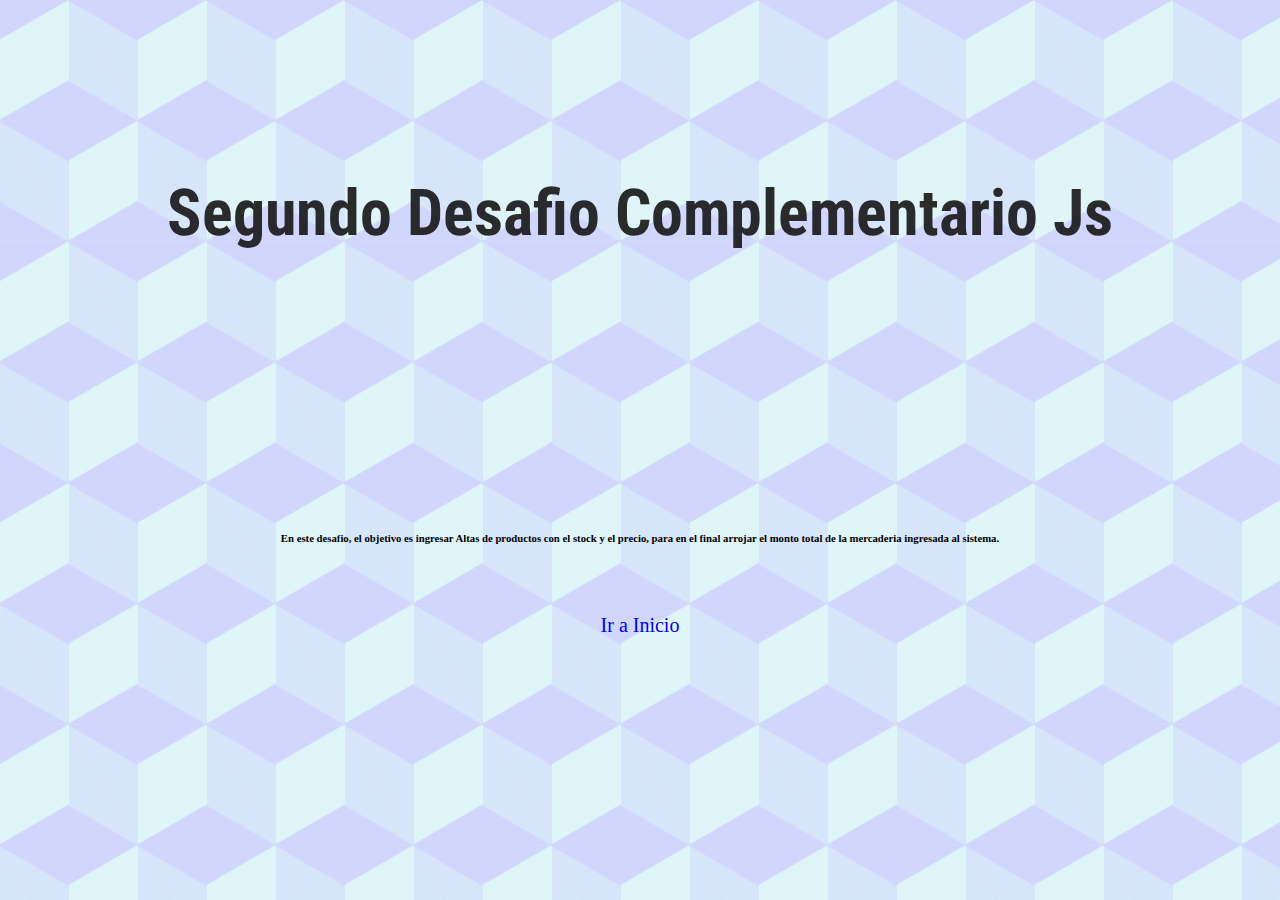
<file: pages/complementario-2.html>
<!DOCTYPE html>
<html lang="en">
<head>
    <meta charset="UTF-8">
    <meta http-equiv="X-UA-Compatible" content="IE=edge">
    <meta name="viewport" content="width=, initial-scale=1.0">
    <link rel="stylesheet" href="../css/stylesheet.css">
    <title>2do Desafio Complementario - CoderHouse</title>
</head>
<body class="bodyProyectos">
    <div class="titulos">
        <h1 class="titulo-desafio">Segundo Desafio Complementario Js</h1>
    </div>
    <div class="descripcion">
        <h6 class="titulo-desafio">En este desafio, el objetivo es ingresar Altas de productos con el stock y el precio, para en el final arrojar el monto total de la mercaderia ingresada al sistema.</h6>
    </div>
    <div class="home">
        <a href="/index.html"><p>Ir a Inicio</p></a>
    </div>
    <script src="../js/doc-4.js"></script>
</body>
</html>
</file>
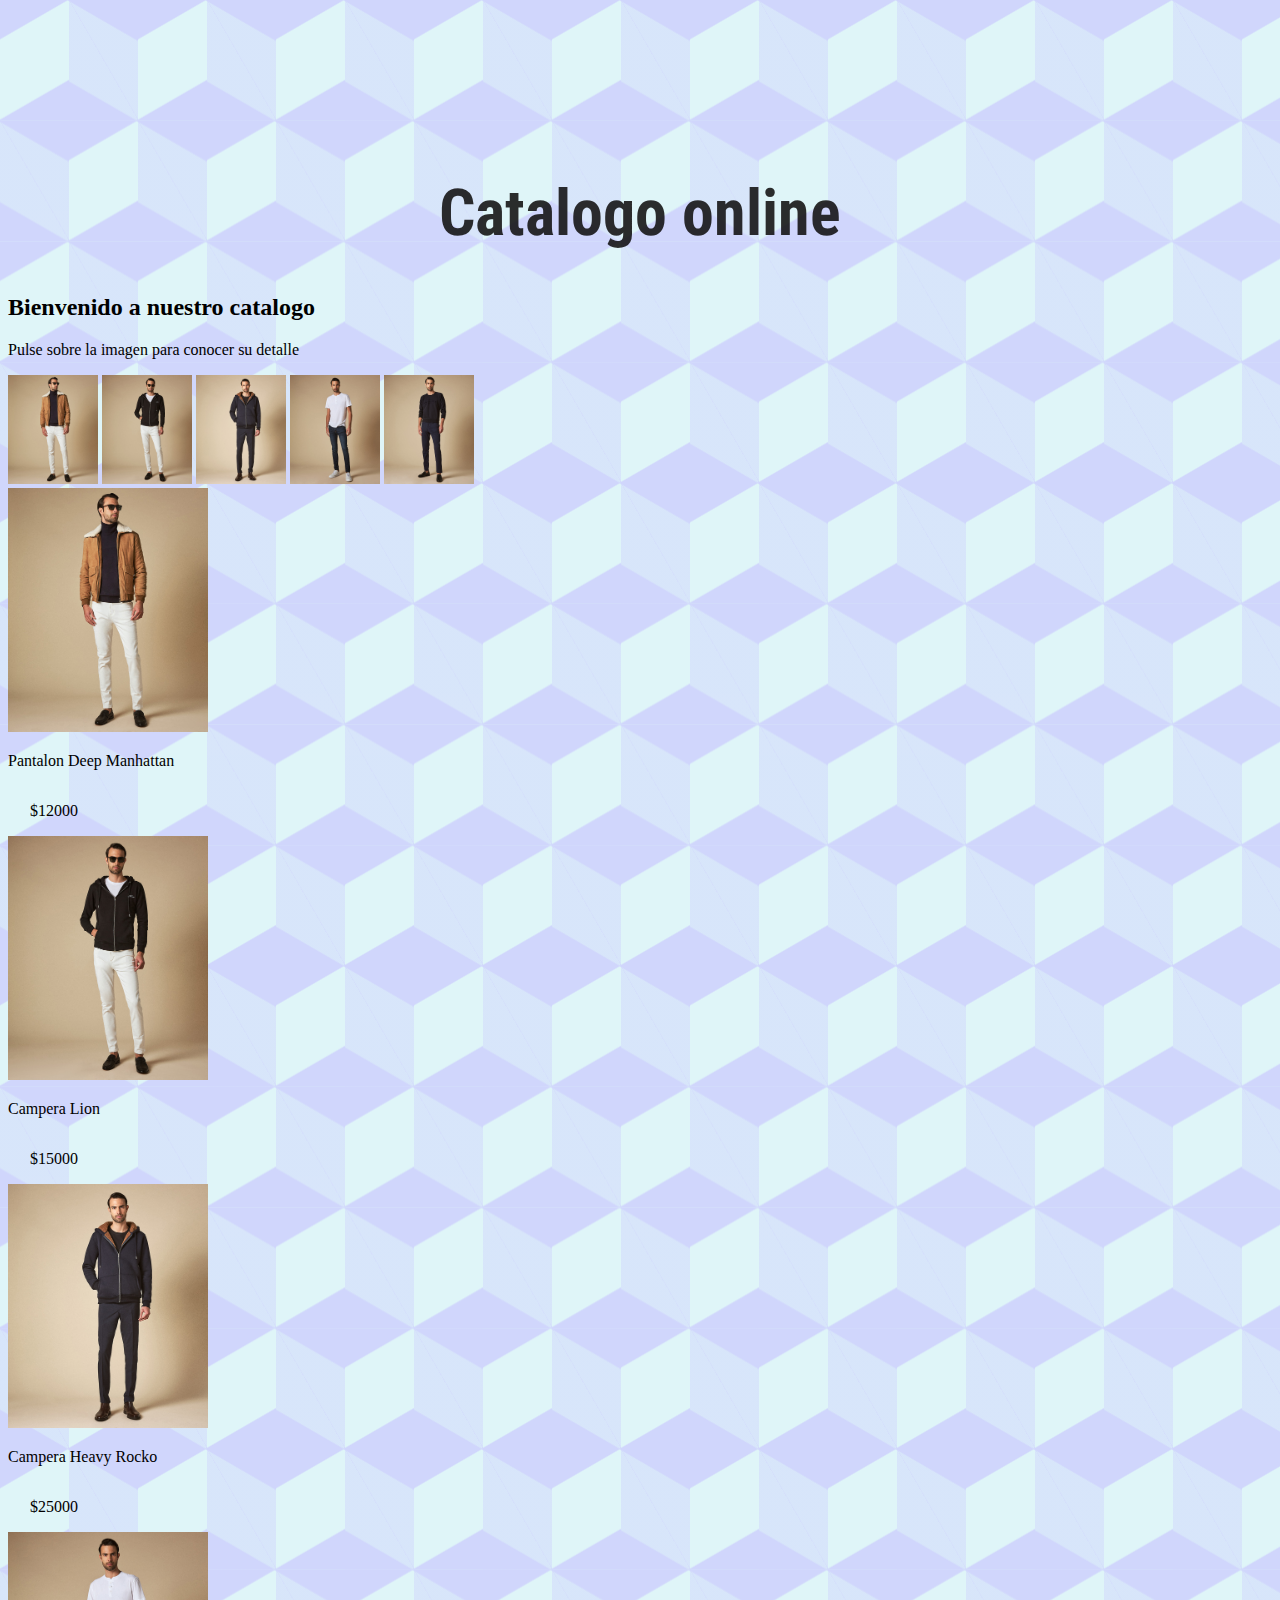
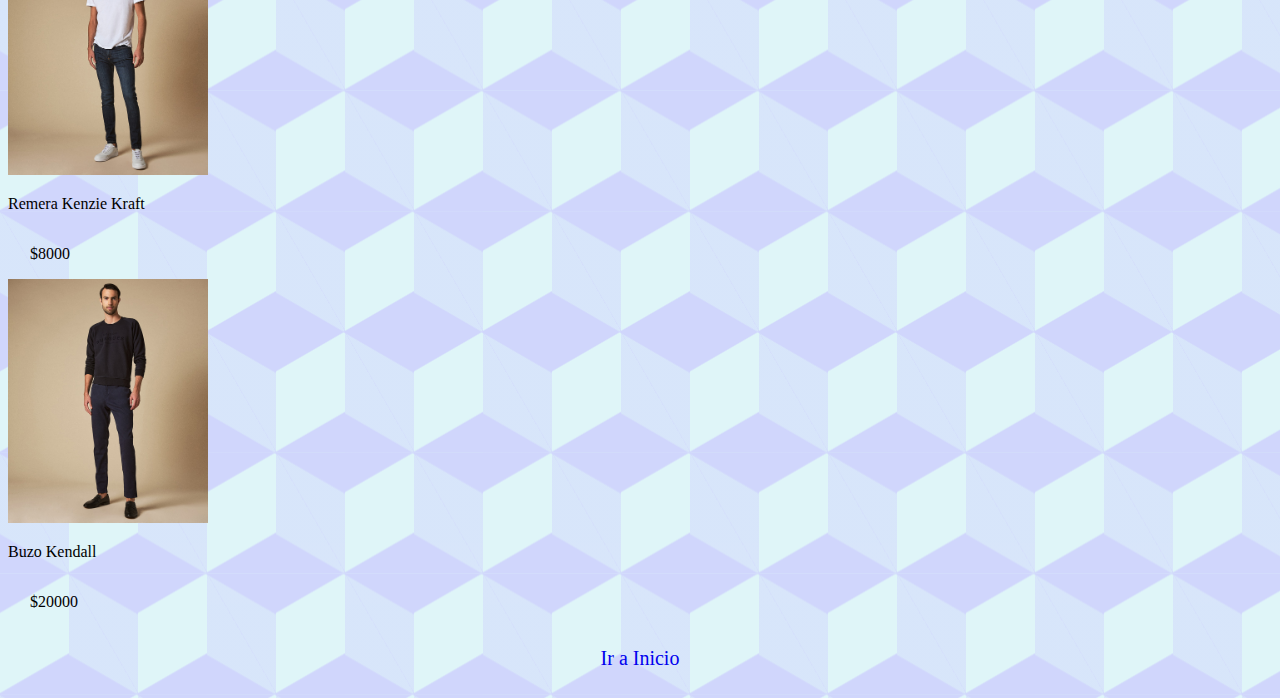
<file: pages/complementario-3.html>
<!DOCTYPE html>
<html lang="en">
<head>
    <meta charset="UTF-8">
    <meta http-equiv="X-UA-Compatible" content="IE=edge">
    <meta name="viewport" content="width=, initial-scale=1.0">
    <link rel="stylesheet" href="../css/stylesheet.css">
    <title>2do Desafio Complementario - CoderHouse</title>
</head>
<body class="bodyProyectos">
    
    <div class="titulos">
        <h1 class="titulo-desafio">Catalogo online</h1>
        <div id="mensajeBienvenida">
            <h2>Bienvenido a nuestro catalogo</h2>
            <p>Pulse sobre la imagen para conocer su detalle</p>
        </div>
    </div>
    <div class="img-prod small ">
        <img id="img-1" src="../assets/img/img-targ-1.jpg" width="90px" alt="">
        <img id="img-2" src="../assets/img/img-targ-2.jpg" width="90px" alt="">
        <img id="img-3" src="../assets/img/img-targ-3.jpg" width="90px" alt="">
        <img id="img-4" src="../assets/img/img-targ-4.jpg" width="90px" alt="">
        <img id="img-5" src="../assets/img/img-targ-5.jpg" width="90px" alt="">
    </div>
    <section class="card d-flex justify-content-center">
        <script src="../js/doc-6.js"></script>
    </section>
    <div class="home">
        <a href="/index.html"><p>Ir a Inicio</p></a>
    </div>
</body>
</html>
</file>
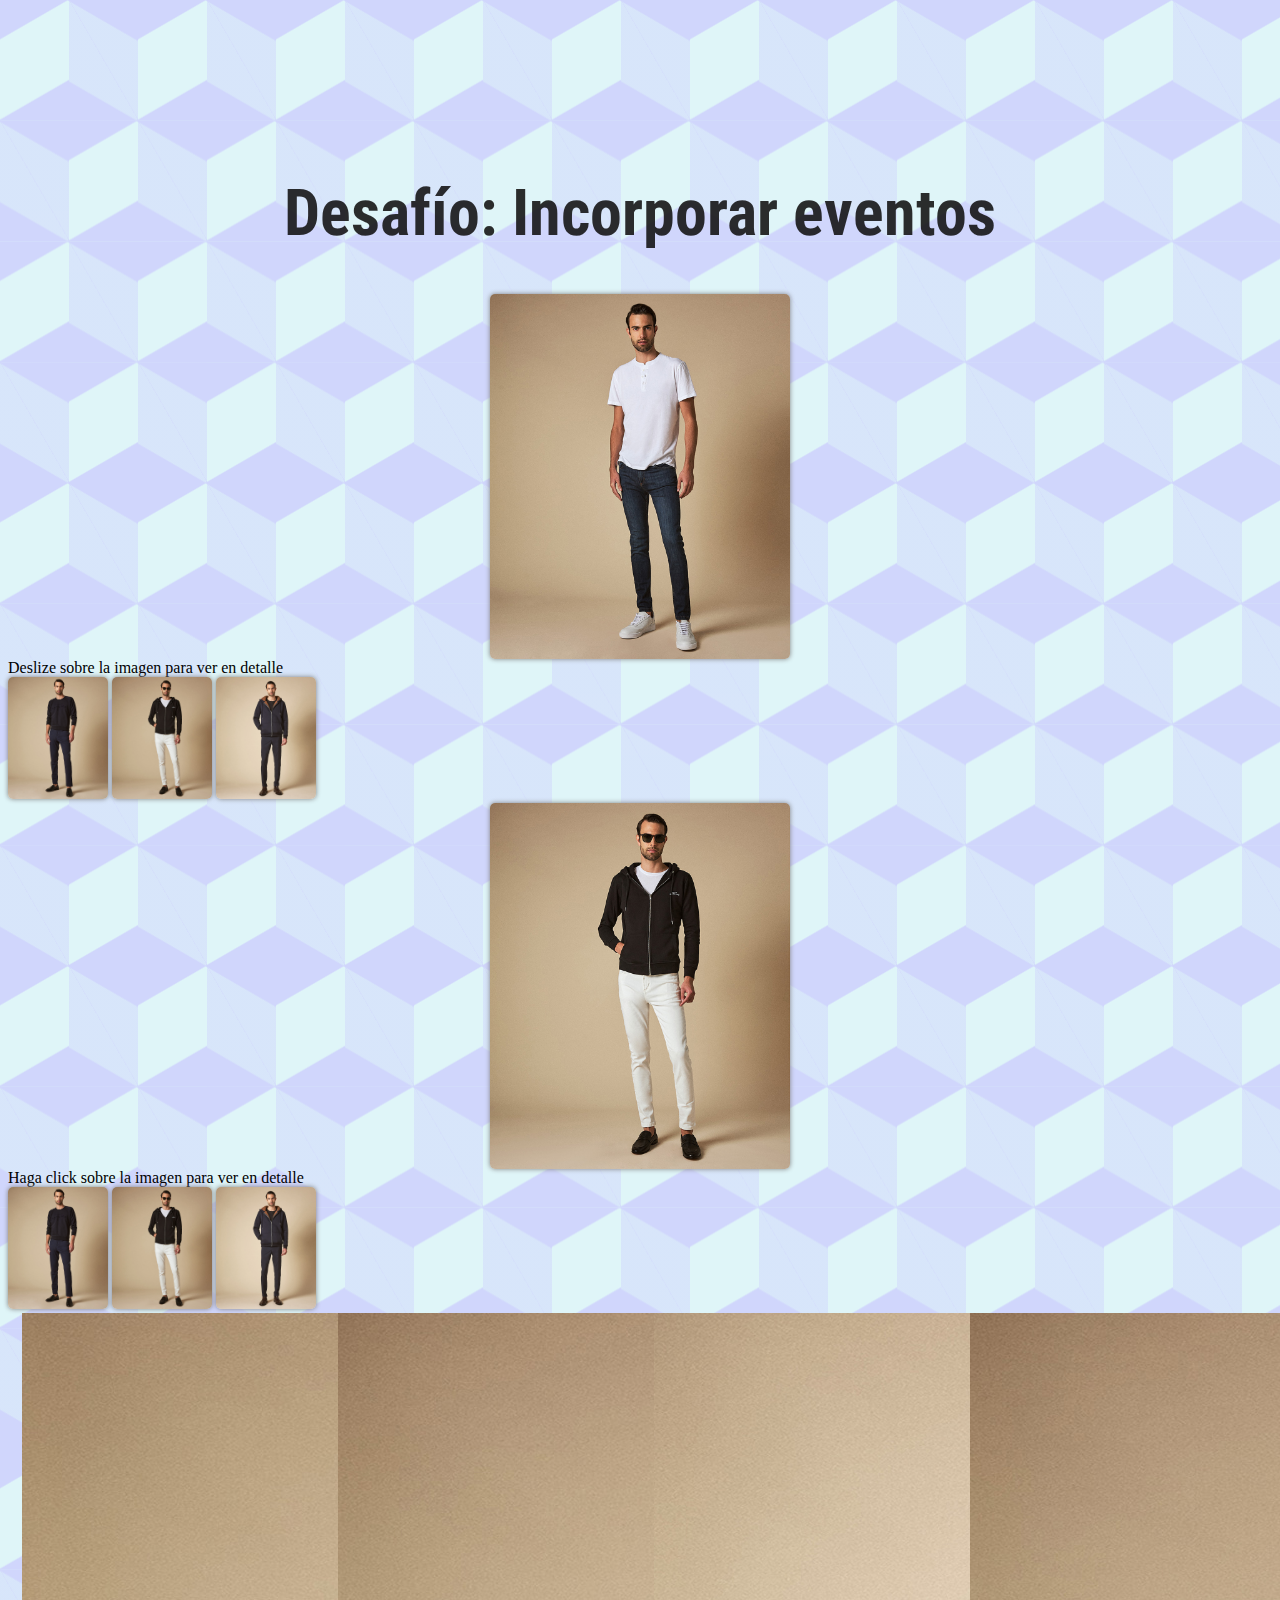
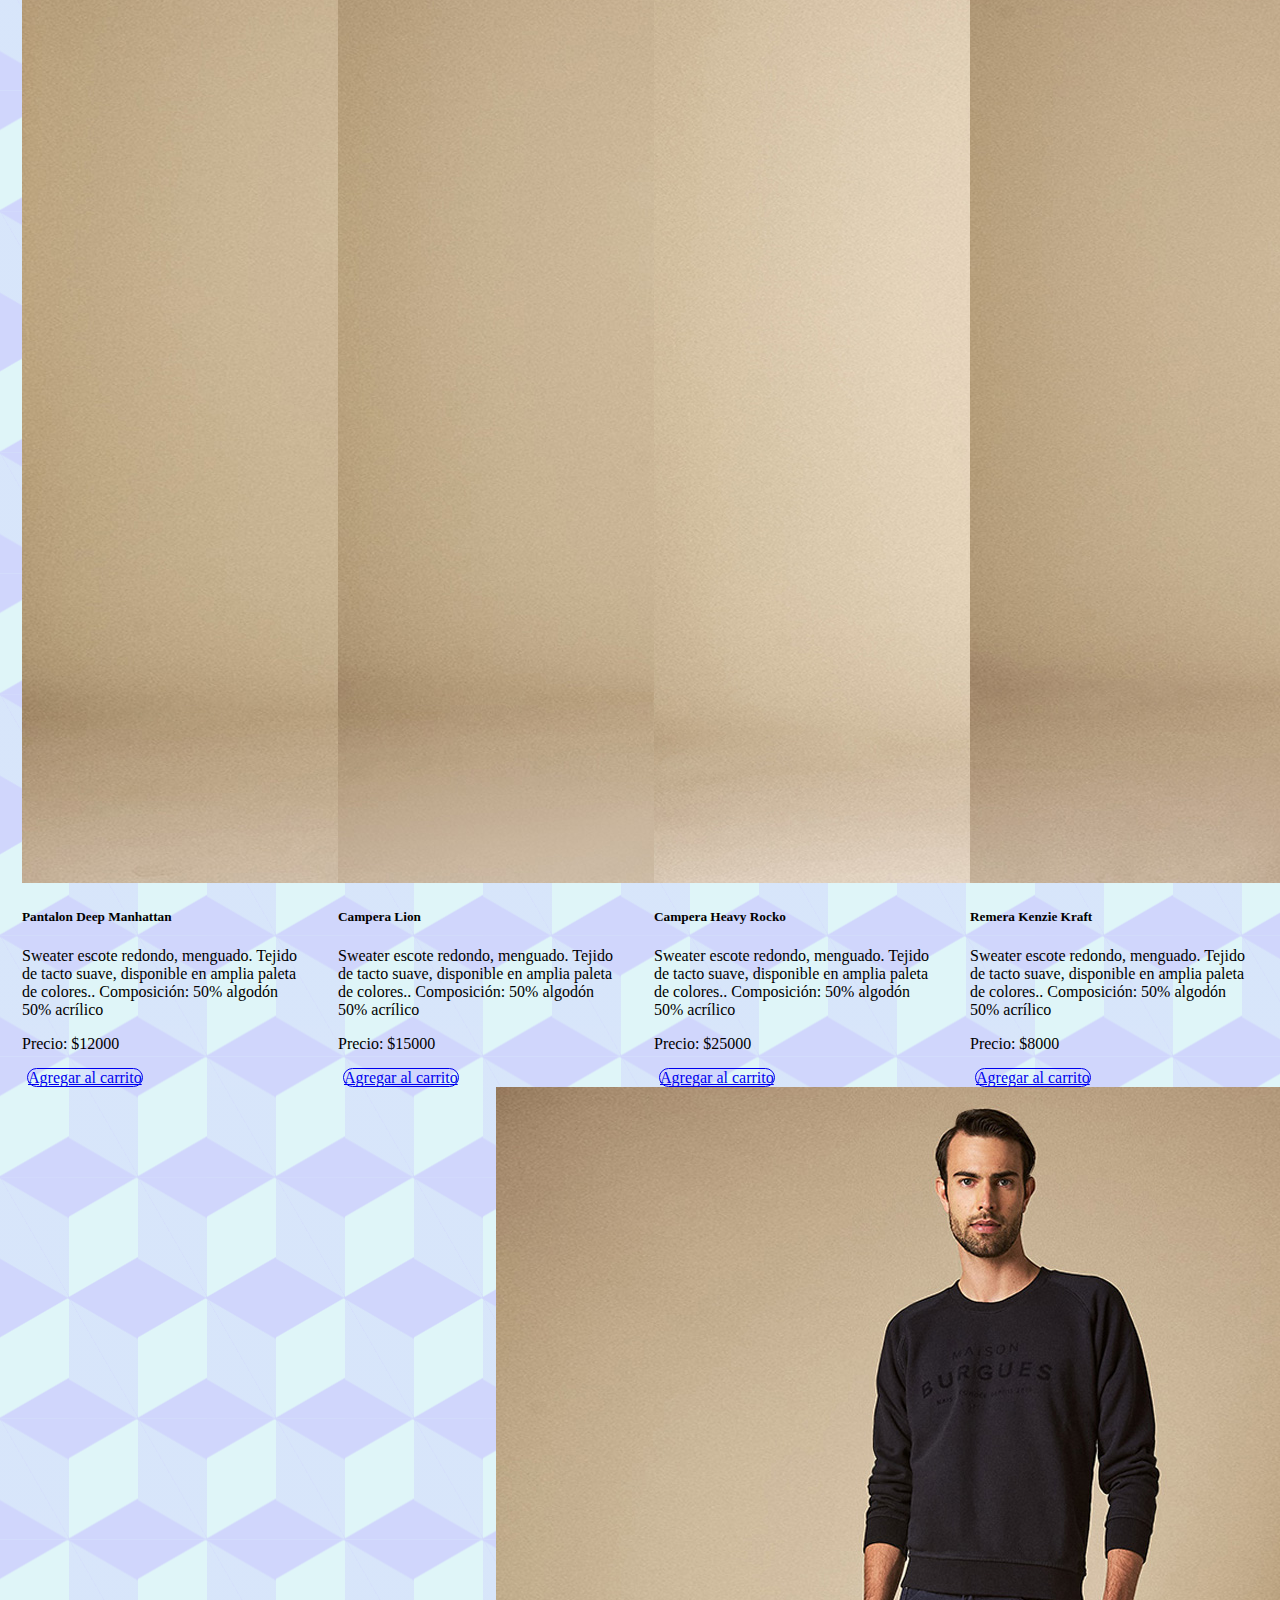
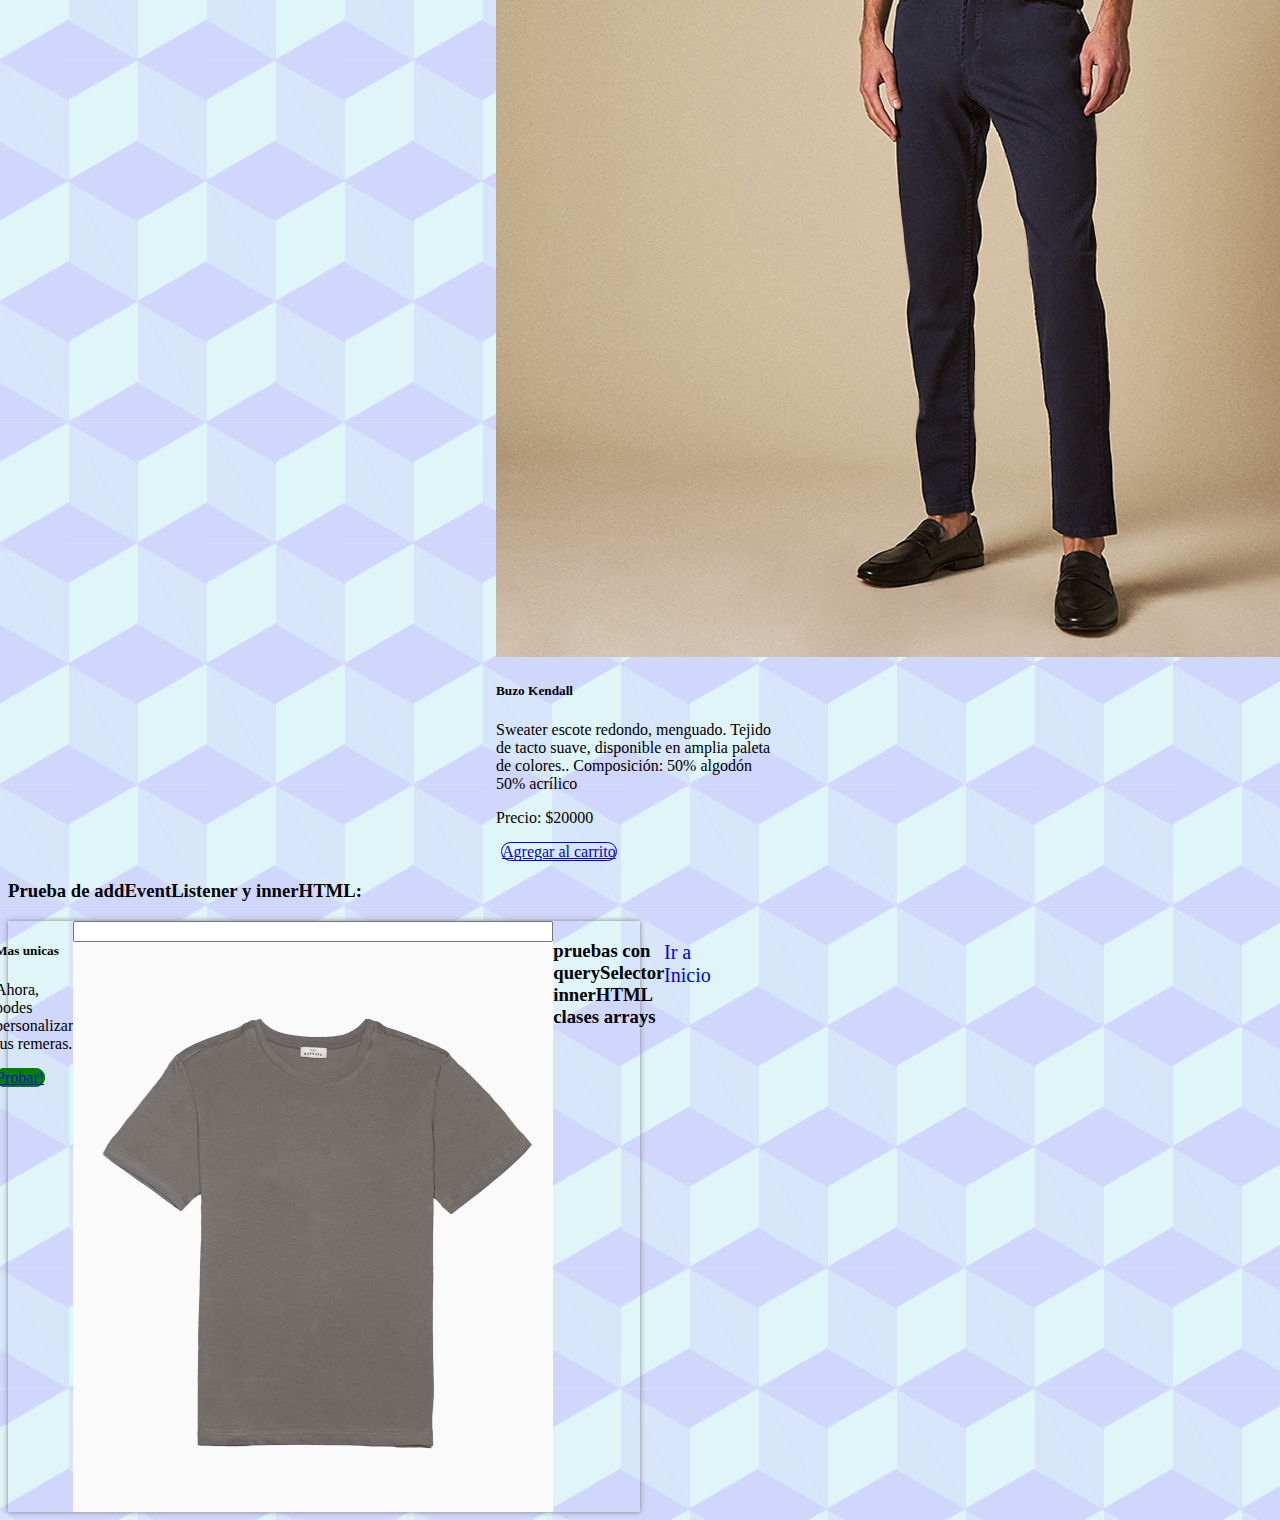
<file: pages/desafio-objetos.html>
<!DOCTYPE html>
<html lang="en">
<head>
    <meta charset="UTF-8">
    <meta http-equiv="X-UA-Compatible" content="IE=edge">
    <meta name="viewport" content="width=, initial-scale=1.0">
    <link rel="stylesheet" href="../css/stylesheet.css">
    <link href="https://cdn.jsdelivr.net/npm/bootstrap@5.2.0-beta1/dist/css/bootstrap.min.css" rel="stylesheet" integrity="sha384-0evHe/X+R7YkIZDRvuzKMRqM+OrBnVFBL6DOitfPri4tjfHxaWutUpFmBp4vmVor" crossorigin="anonymous">
    <title>Primer Desafio - CoderHouse</title>
</head>
<body class="bodyProyectos">
    <div class="titulos">
        <h1 class="titulo-desafio">Desafío: Incorporar eventos</h1>
    </div>
    <section class="imagenes-onclick d-inline-flex justify-content-around m-3">
      <div class="cambio-img">
        <div class="img-cambio-arriba m-2 ">
            <img id="grande-izq" src="../assets/img/img-targ-4.jpg">
        </div>
        <div>
          <span>Deslize sobre la imagen para ver en detalle</span>
        </div>
        <div>
          <img class="peque" src="../assets/img/img-targ-5.jpg" onmouseenter="cambiarImagenIzq(this)">
          <img class="peque" src="../assets/img/img-targ-2.jpg" onmouseenter="cambiarImagenIzq(this)">
          <img class="peque" src="../assets/img/img-targ-3.jpg" onmouseenter="cambiarImagenIzq(this)">
        </div>
    </div>
    
    <div class="cambio-img">
      <div class="img-cambio-arriba m-2 ">
          <img id="grande-der" src="../assets/img/img-targ-2.jpg">
      </div>
      <div>
        <span>Haga click sobre la imagen para ver en detalle</span>
      </div>
      <div>
        <img class="peque" src="../assets/img/img-targ-5.jpg" onclick="cambiarImagenDer(this)">
        <img class="peque" src="../assets/img/img-targ-2.jpg" onclick="cambiarImagenDer(this)">
        <img class="peque" src="../assets/img/img-targ-3.jpg" onclick="cambiarImagenDer(this)">
      </div>
    </div>
  </section>
  <div id="cards"></div>
    <div class="card  m-2">
      <h3>
      Prueba de addEventListener y innerHTML:
      </h3>
    </div>

    <div class="card pers-prod m-3 col-8">
        <div class="card-header">
          Novedad
        </div>
        <div class="card-body">
          <h5 class="card-title">Mas unicas</h5>
          <p class="card-text">Ahora, podes personalizar tus remeras.</p>
          <a href="#" class="btn btn-primary">Probar!</a>
        </div>
        <div class="card-body card-pers">
        <input id = "nombre" type="text">
        <div id= "imagen-product-pers">
          <div class="ubicacion">
            <div id= "personalizacion"></div>
          </div>
        </div>
    </div>

    <div class="card  m-2">
      <h3>
      pruebas con querySelector innerHTML clases arrays
      </h3>
    </div>

    
    
    <div class="home">
        <a href="/index.html"><p>Ir a Inicio</p></a>
    </div>
    <script src="../js/doc-7.js"></script>
    <script src="https://cdn.jsdelivr.net/npm/bootstrap@5.2.0-beta1/dist/js/bootstrap.bundle.min.js" integrity="sha384-pprn3073KE6tl6bjs2QrFaJGz5/SUsLqktiwsUTF55Jfv3qYSDhgCecCxMW52nD2" crossorigin="anonymous"></script>
  
    

</body>
</html>
</file>
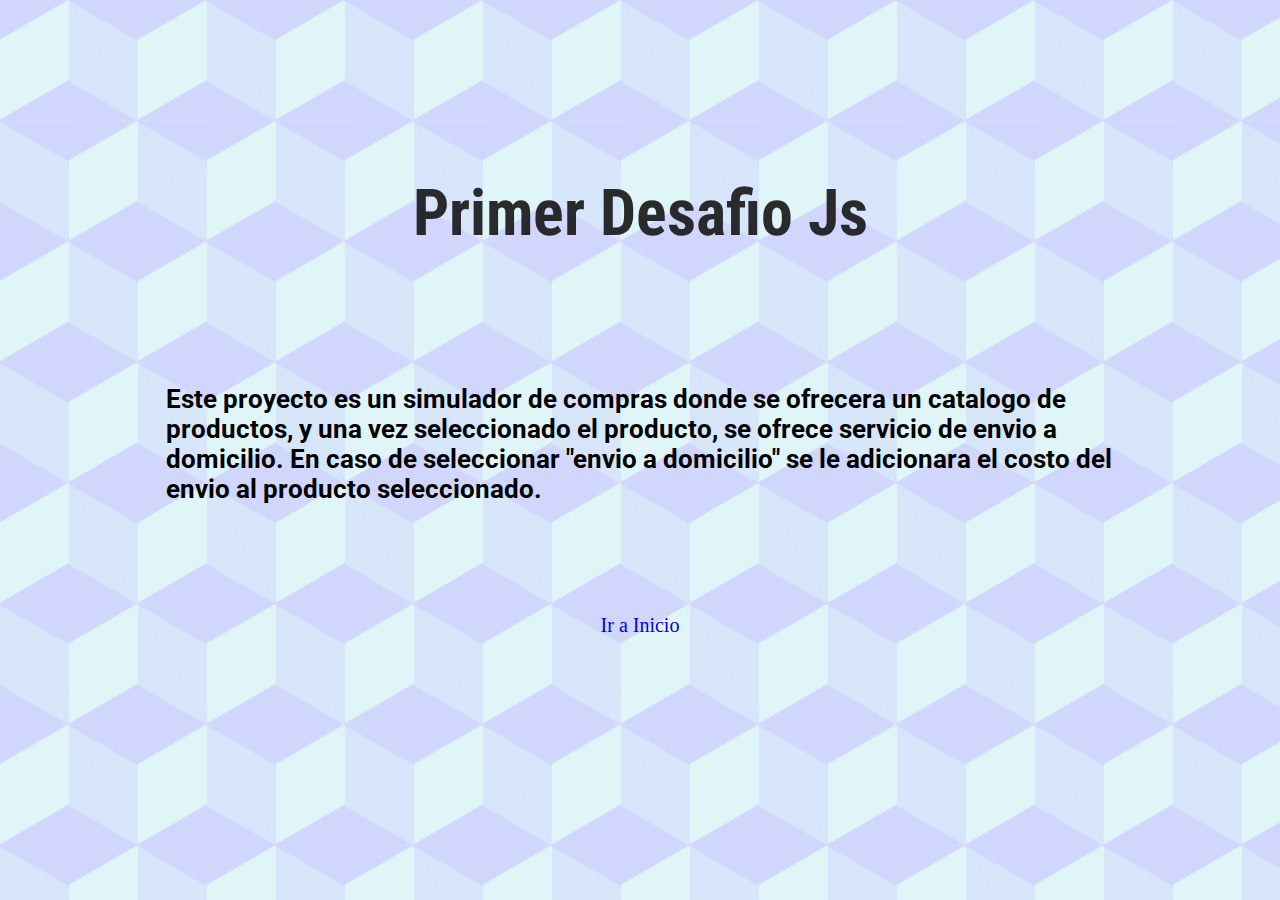
<file: pages/primer-desafio.html>
<!DOCTYPE html>
<html lang="en">
<head>
    <meta charset="UTF-8">
    <meta http-equiv="X-UA-Compatible" content="IE=edge">
    <meta name="viewport" content="width=, initial-scale=1.0">
    <link rel="stylesheet" href="../css/stylesheet.css">
    <title>Primer Desafio - CoderHouse</title>
</head>
<body class="bodyProyectos">
    <div class="titulos">
        <h1 class="titulo-desafio">Primer Desafio Js</h1>
    </div>
    <div class="descripcion">
        <h6 class="desc-desafio">Este proyecto es un simulador de compras donde se ofrecera un catalogo de productos, y una vez seleccionado el producto, se ofrece servicio de envio a domicilio. En caso de seleccionar "envio a domicilio" se le adicionara el costo del envio al producto seleccionado.</h6>
    </div>
    <div class="home">
        <a href="/index.html"><p>Ir a Inicio</p></a>
    </div>
    <script src="../js/doc-2.js"></script>
</body>
</html>
</file>
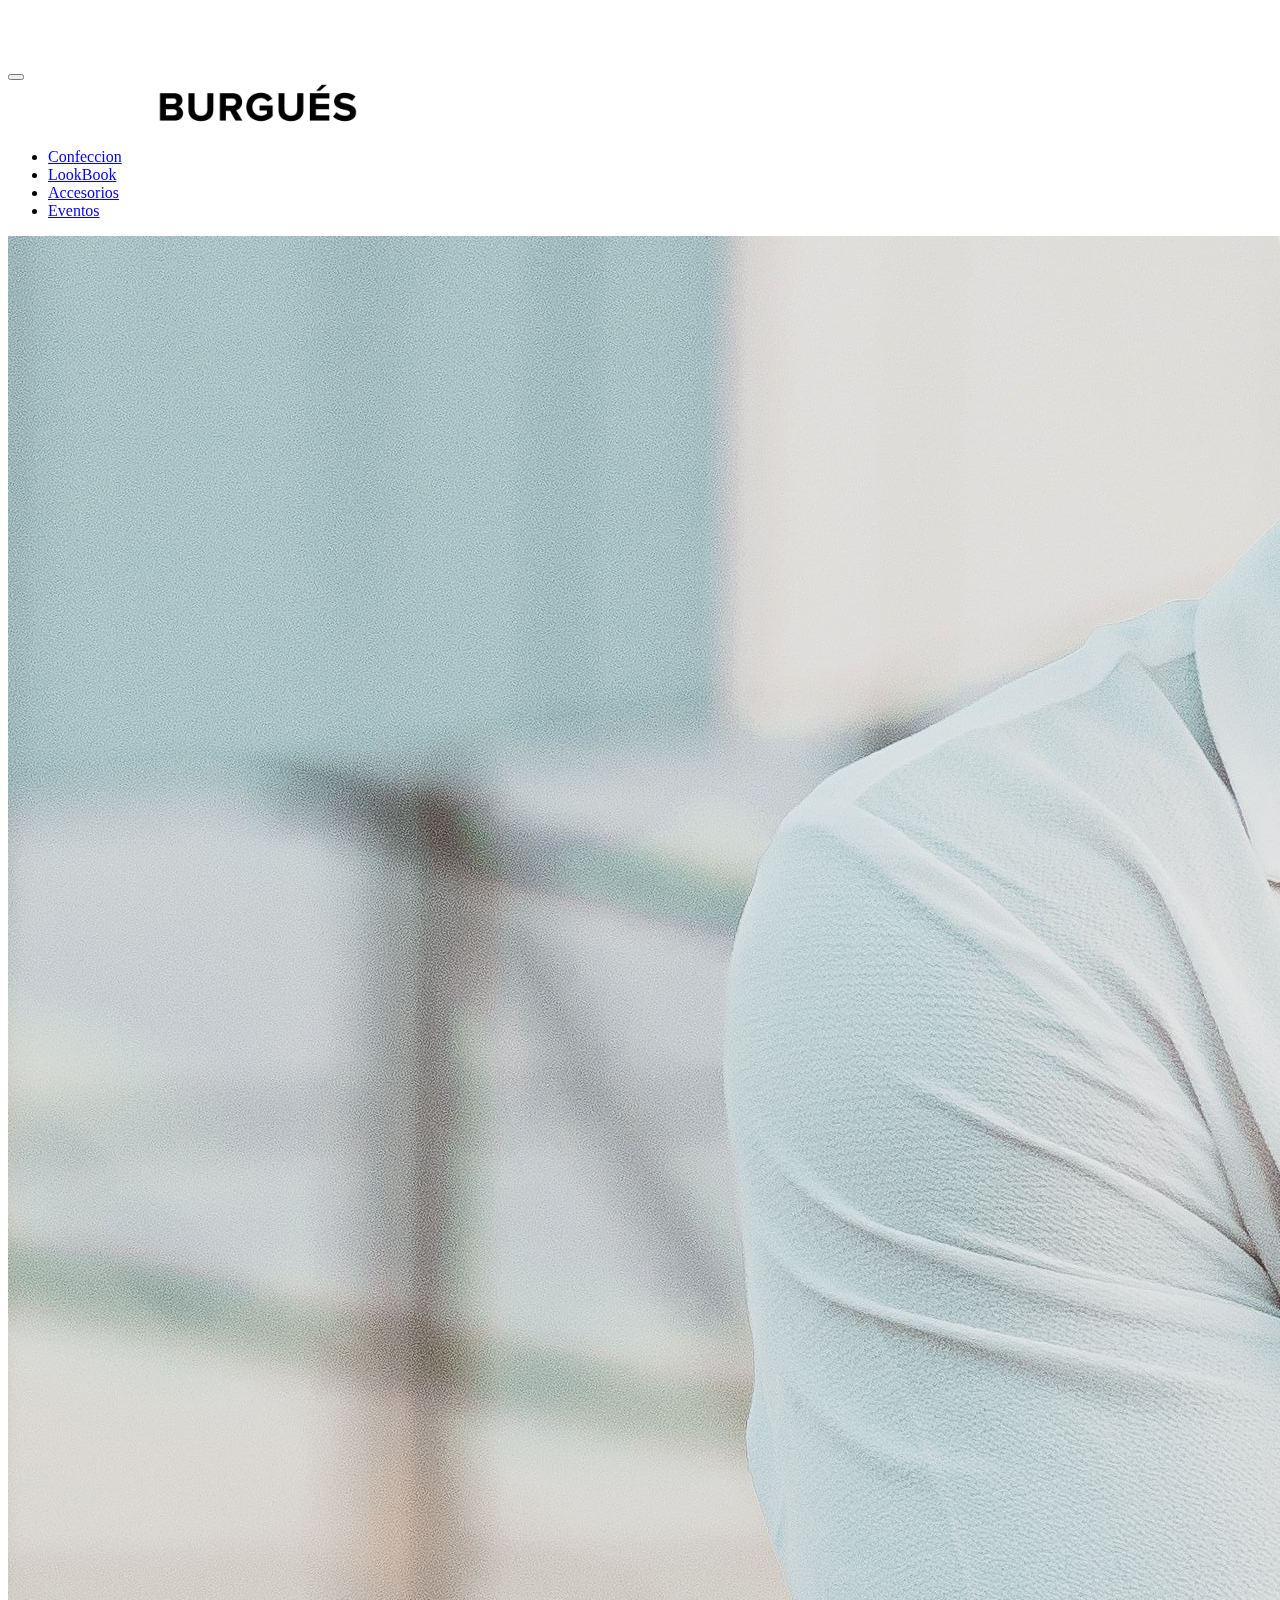
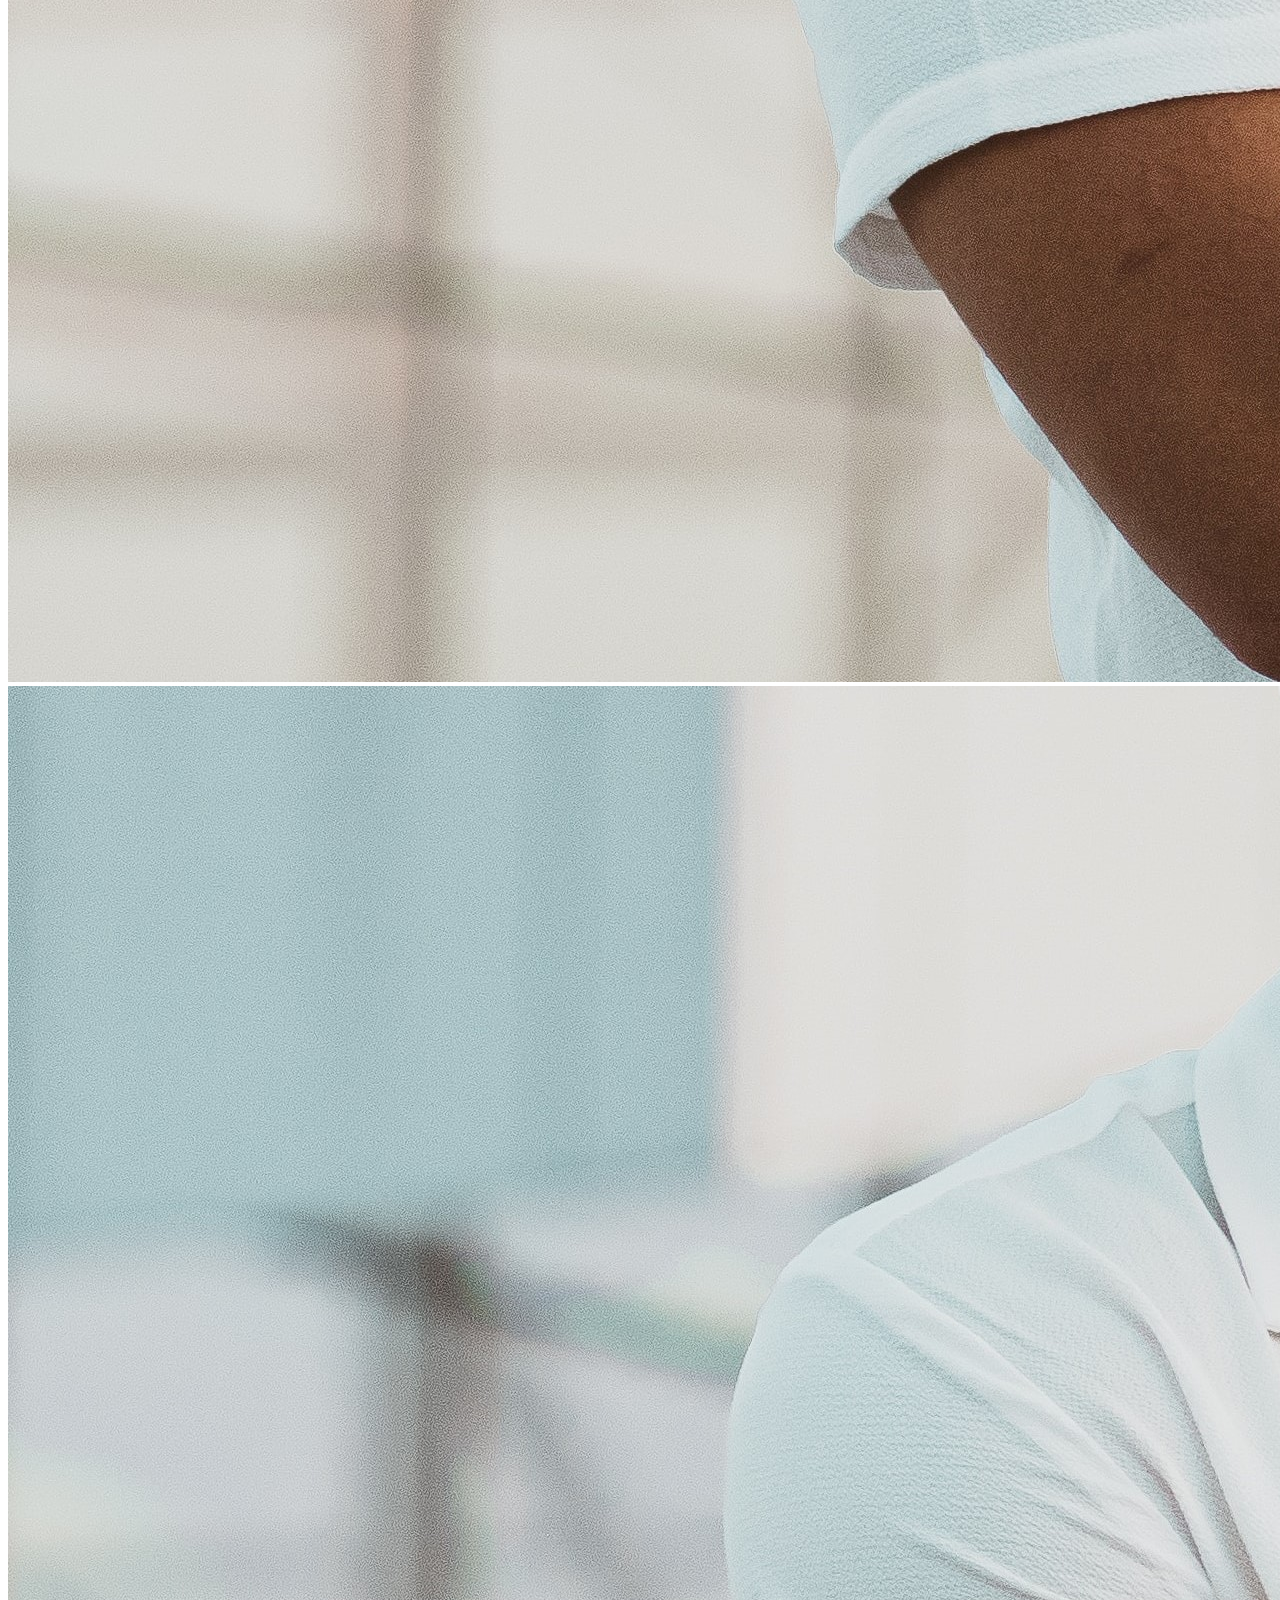
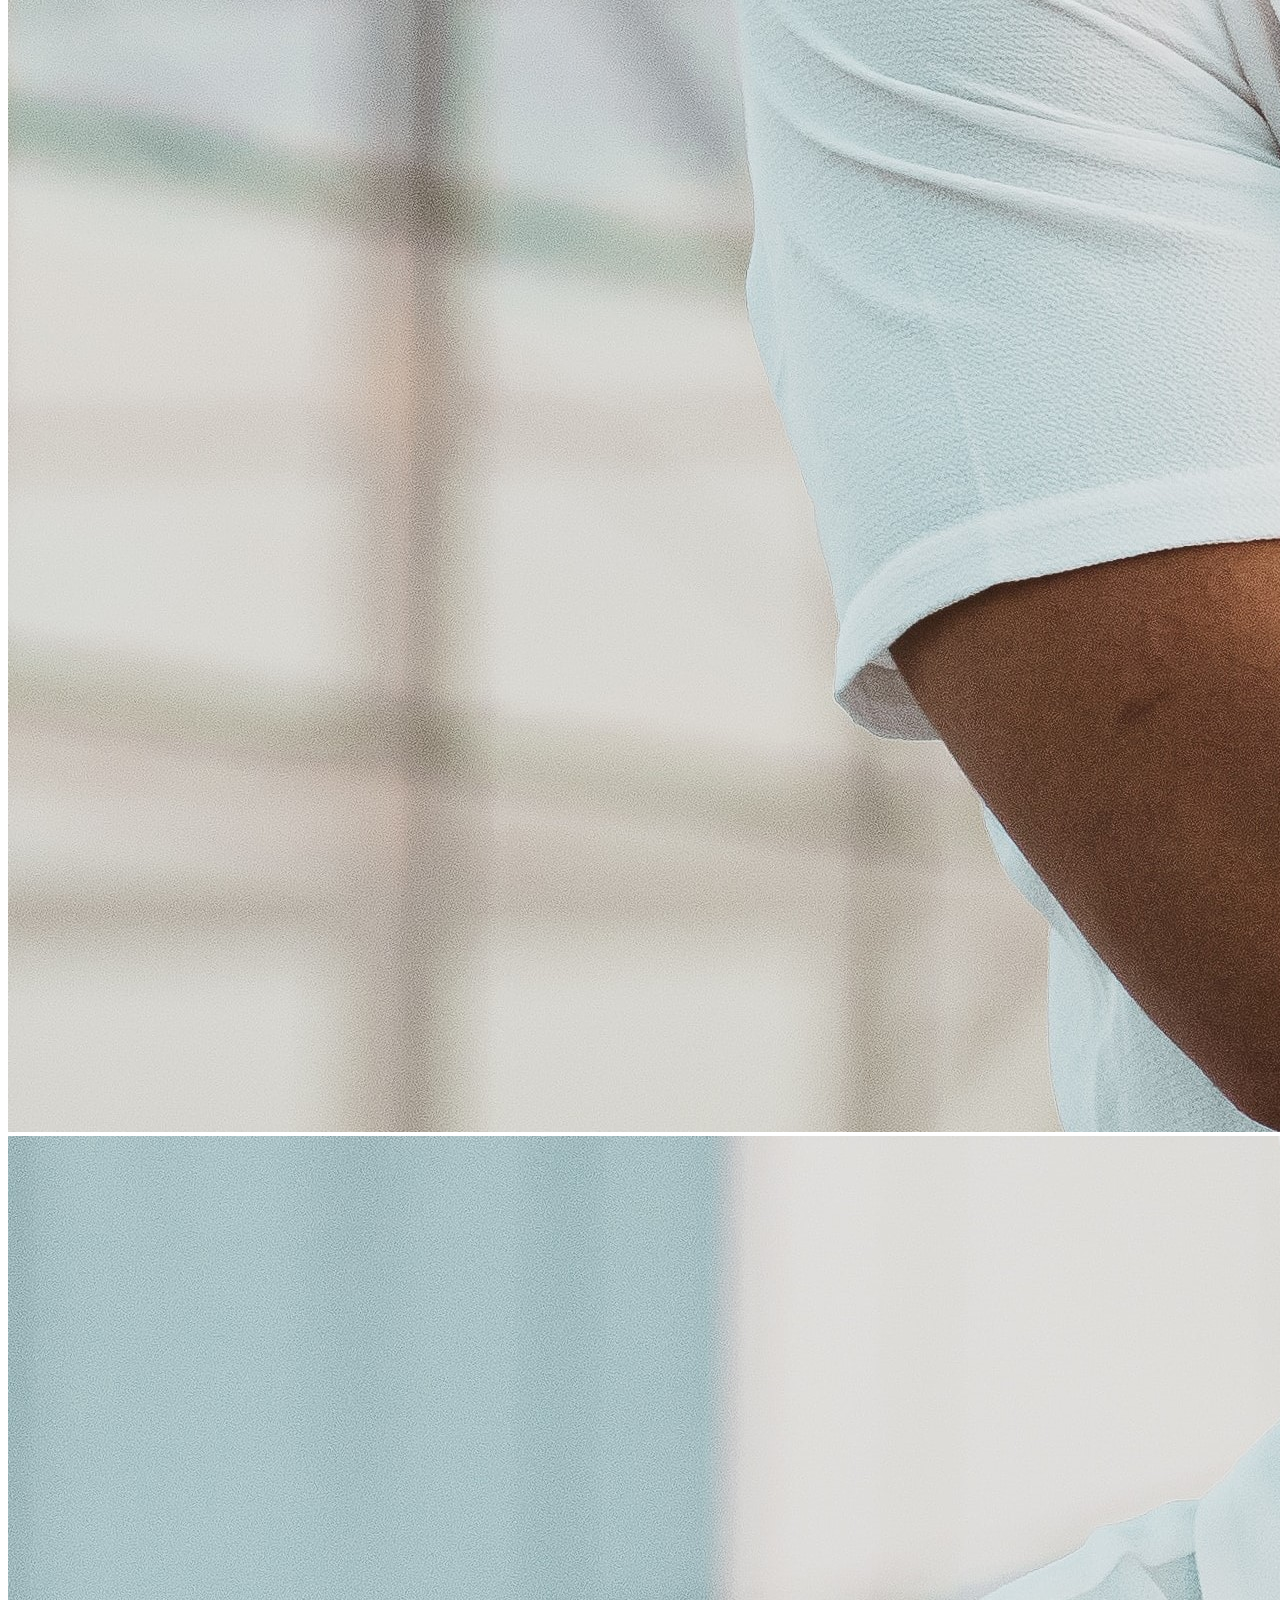
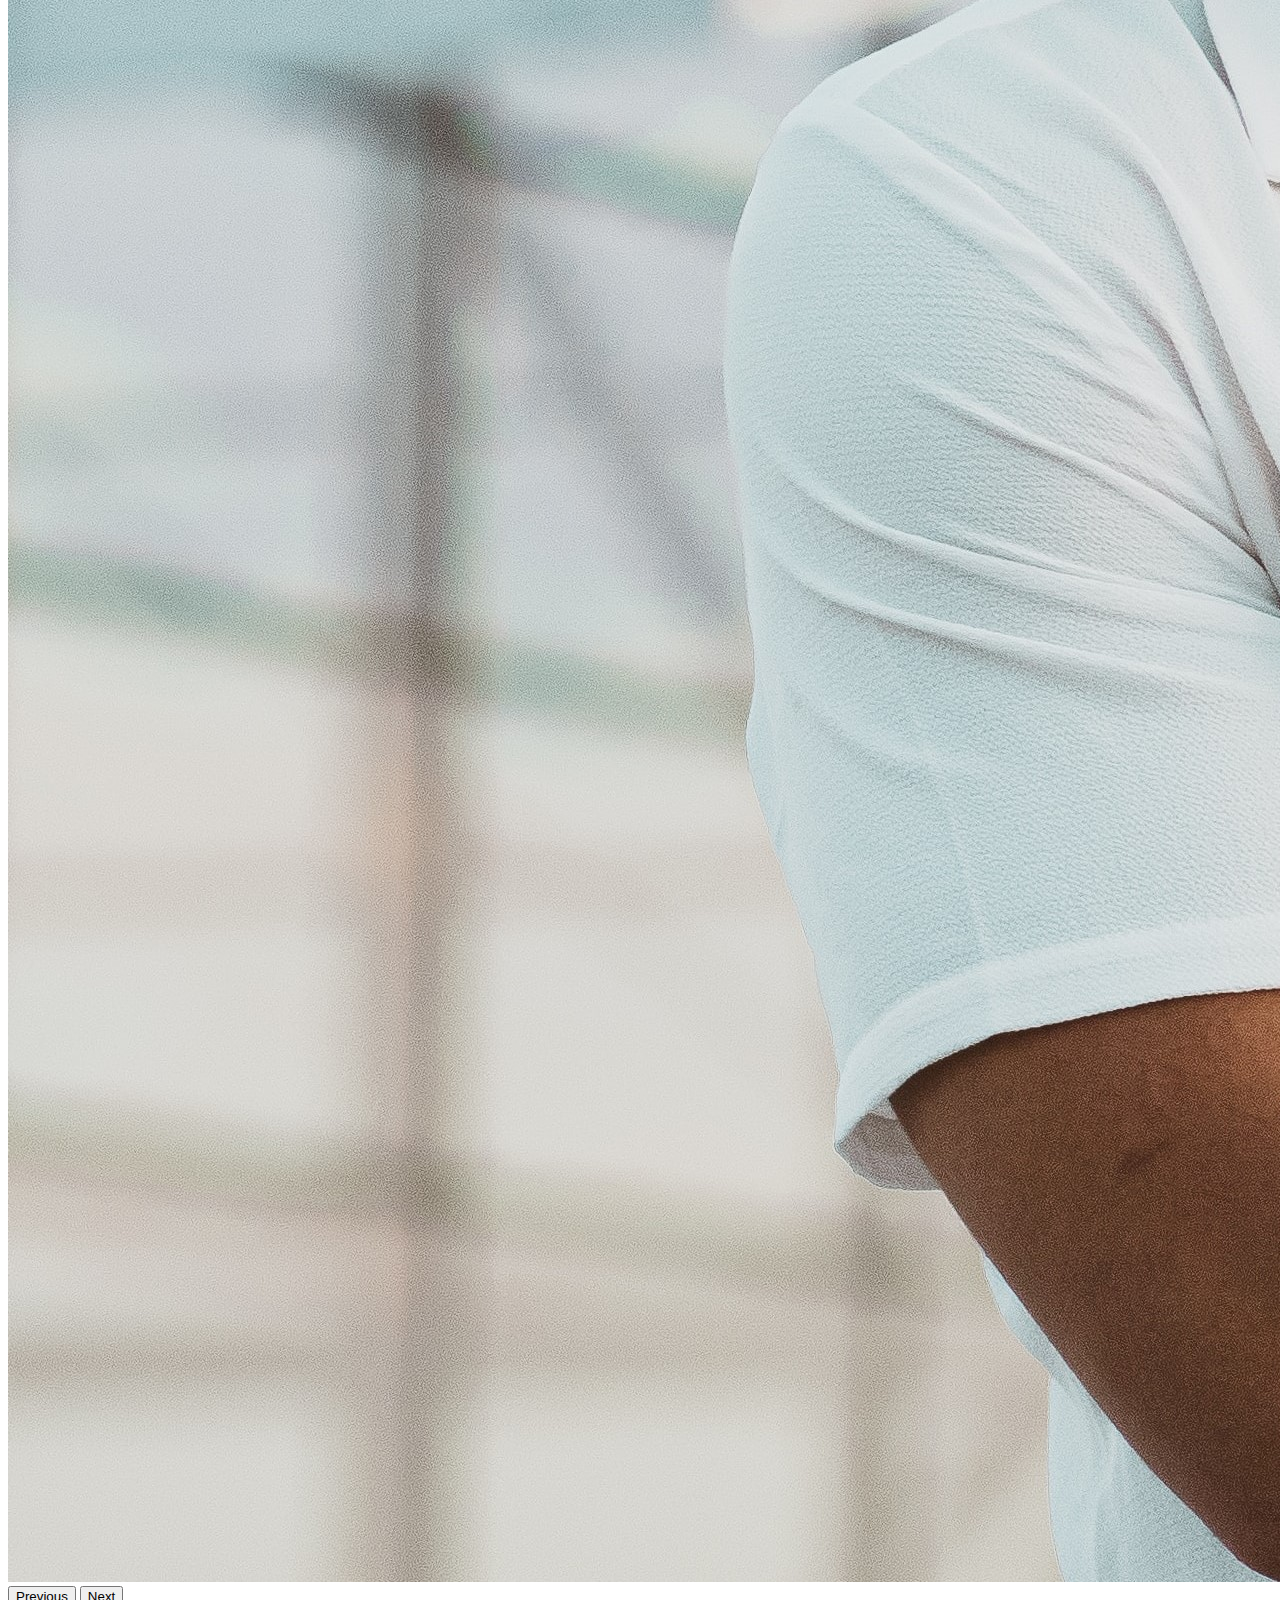
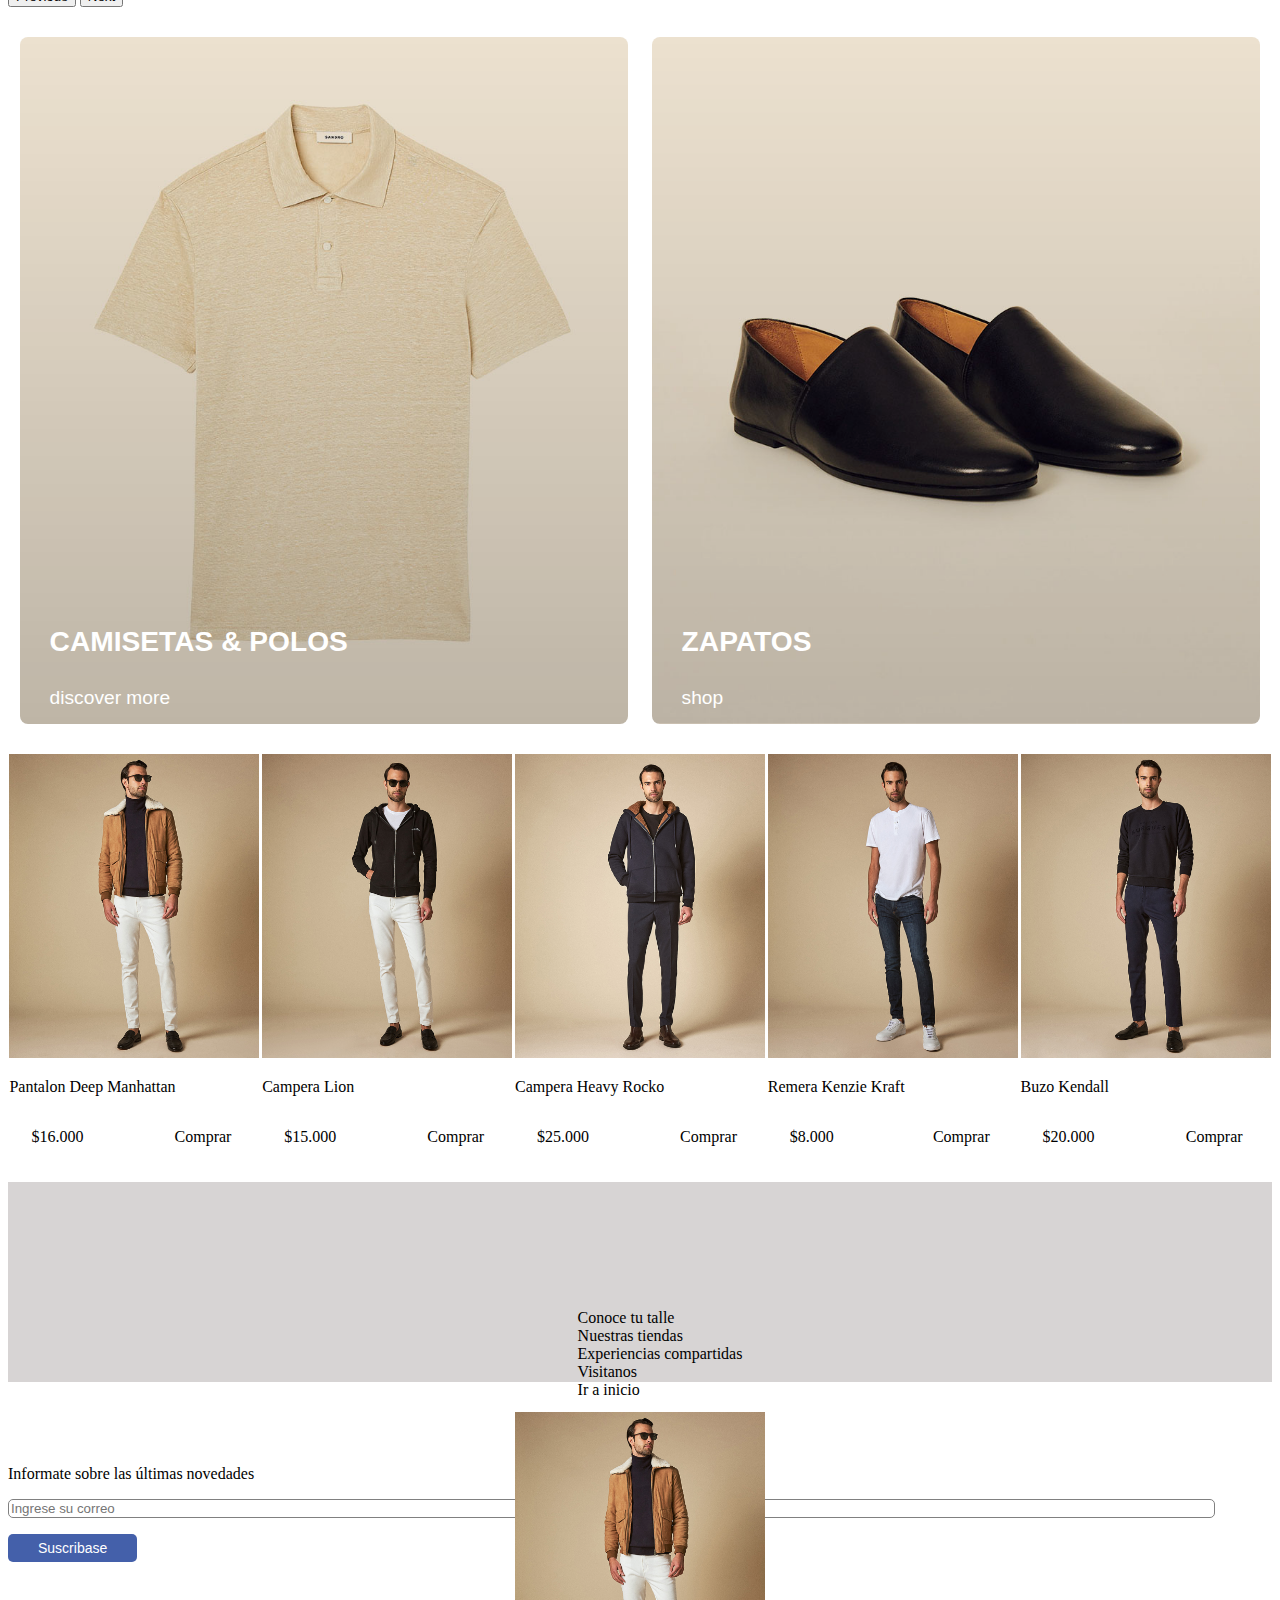
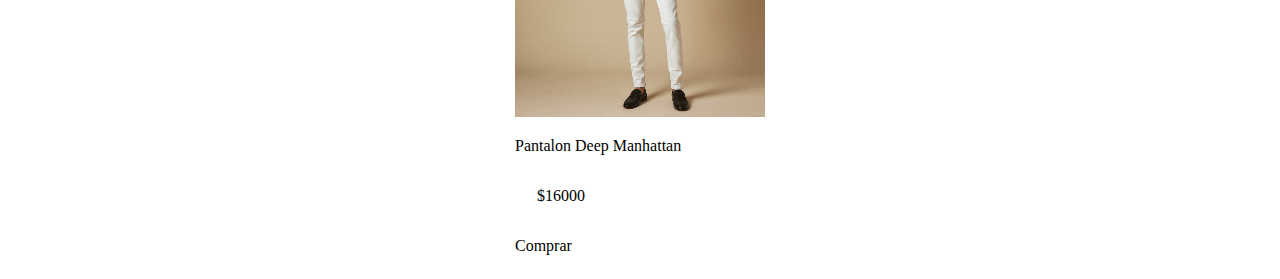
<file: pages/primer-entrega-proy.html>
<!doctype html>
<html lang="es">
  <head>
    <meta charset="utf-8">
    <meta name="viewport" content="width=device-width, initial-scale=1">
    <title>proyecto Js</title>
    <link rel="stylesheet" href="../css/stylesheet.css">
    <link rel="stylesheet" href="https://cdnjs.cloudflare.com/ajax/libs/font-awesome/6.1.1/css/all.min.css" integrity="sha512-KfkfwYDsLkIlwQp6LFnl8zNdLGxu9YAA1QvwINks4PhcElQSvqcyVLLD9aMhXd13uQjoXtEKNosOWaZqXgel0g==" crossorigin="anonymous" referrerpolicy="no-referrer" />
    <link href="https://cdn.jsdelivr.net/npm/bootstrap@5.2.0-beta1/dist/css/bootstrap.min.css" rel="stylesheet" integrity="sha384-0evHe/X+R7YkIZDRvuzKMRqM+OrBnVFBL6DOitfPri4tjfHxaWutUpFmBp4vmVor" crossorigin="anonymous">
</head>
  <body class="bodyProyectoFinal">
        <div>
            <!-- <img src="./assets/img/logo-negro.png" alt=""> -->
        </div>
        <nav id="menu" class="navbar navbar-expand-lg bg-light">
              <div class="container-fluid">
                <div class="accionadores-desktop">
                  <!-- log in -->
                  <div class="logIn">
                    <i class="fa-solid fa-user"></i>
                  </div>
                  <!--carrito-->
                  <div class="carrito">
                    <i class="fa-solid fa-bag-shopping"></i>
                  </div>
                  <!-- busqueda -->
                  <div class="search-boxx">
                    <input class="input-search" type="text"placeholder="search ...." />
                    <a href="##" class="icon-search">
                      <i class="fas fa-search"></i>
                    </a>
                  </div>
                </div>
                <div class="accionadores-mobile">
                  <!-- boton menu -->
                  <button class="navbar-toggler" type="button" data-bs-toggle="collapse" data-bs-target="#navbarSupportedContent" aria-controls="navbarSupportedContent" aria-expanded="false" aria-label="Toggle navigation">
                    <span class="navbar-toggler-icon"></span>
                  </button>
                  <!--logo -->
                  <a class="navbar-brand" href="#"><img src="../assets/img/logo-negro.png" alt="" width="40%"></a>
                  <!-- log in -->
                  <div class="logIn">
                    <i class="fa-solid fa-user"></i>
                  </div>
                  <!--carrito-->
                  <div class="carrito">
                    <i class="fa-solid fa-bag-shopping"></i>
                  </div>
                  <div class="search-boxx">
                    <input class="input-search" type="text"placeholder="search ...." />
                    <a href="##" class="icon-search">
                      <i class="fas fa-search"></i>
                    </a>
                  </div>
                </div>
              <div class="collapse navbar-collapse" id="navbarSupportedContent">
                <ul class="navbar-nav me-auto mb-2 mb-lg-0">
                  <li class="nav-item">
                    <a class="nav-link active" aria-current="page" href="#">Confeccion</a>
                  </li>
                  <li class="nav-item">
                    <a class="nav-link" href="#">LookBook</a>
                  </li>
                  <li class="nav-item">
                    <a class="nav-link" href="#">Accesorios</a>
                  </li>
                  <li class="nav-item dropdown">
                    <a class="nav-link" href="#" id="navbarDropdown" role="button" data-bs-toggle="dropdown" aria-expanded="false">
                      Eventos
                    </a>
                  </li>
                </ul>
              </div>
            </div>
          </nav>
          <div id="carouselExampleFade" class="banner-home-desktop carousel slide carousel-fade" data-bs-ride="carousel">
            <div class="carousel-inner">
              <div class="carousel-item active">
                <img src="../assets/img/kenzie-kraft.jpg" class="d-block w-100"  alt="...">
              </div>
              <div class="carousel-item">
                <img src="../assets/img/kenzie-kraft.jpg" class="d-block w-100"   alt="...">
              </div>
              <div class="carousel-item">
                <img src="../assets/img/kenzie-kraft.jpg" class="d-block w-100"   alt="...">
              </div>
            </div>
            <button class="carousel-control-prev" type="button" data-bs-target="#carouselExampleFade" data-bs-slide="prev">
              <span class="carousel-control-prev-icon" aria-hidden="true"></span>
              <span class="visually-hidden">Previous</span>
            </button>
            <button class="carousel-control-next" type="button" data-bs-target="#carouselExampleFade" data-bs-slide="next">
              <span class="carousel-control-next-icon" aria-hidden="true"></span>
              <span class="visually-hidden">Next</span>
            </button>
          </div>
          <div id="carouselExampleFade" class="banner-home-mobile carousel slide carousel-fade" data-bs-ride="carousel">
            <div class="carousel-inner">
              <div class="carousel-item active">
                <img src="../assets/img/bannermobilewintercollection.jpg" class="d-block w-100"  alt="...">
              </div>
              <div class="carousel-item">
                <img src="../assets/img/bannermobilewintercollection.jpg" class="d-block w-100"   alt="...">
              </div>
              <div class="carousel-item">
                <img src="../assets/img/bannermobilewintercollection.jpg" class="d-block w-100"   alt="...">
              </div>
            </div>
            <button class="carousel-control-prev" type="button" data-bs-target="#carouselExampleFade" data-bs-slide="prev">
              <span class="carousel-control-prev-icon" aria-hidden="true"></span>
              <span class="visually-hidden">Previous</span>
            </button>
            <button class="carousel-control-next" type="button" data-bs-target="#carouselExampleFade" data-bs-slide="next">
              <span class="carousel-control-next-icon" aria-hidden="true"></span>
              <span class="visually-hidden">Next</span>
            </button>
          </div>


          <section class="blocks">
            <div class="block-1">
              <div class="titulo-block">
                <p class="texto-block">
                  CAMISETAS & POLOS
                </p>
              </div>
              <div class="button-1">
                <a  class="button-block" href="#">discover more</a>
              </div>
            </div>
  
            <div class="block-2">
              <div class="titulo-block">
                <p class="texto-block">
                  ZAPATOS
                </p>
              </div>
              <div class="button-1">
                <a  class="button-block" href="#">shop</a>
              </div>
            </div>
          </section>

          <!-- tarjetas de productos -->
          
            <section class="cards">
                <div class="card-1">
                <div class="card-img">
                    <img src="../assets/img/img-targ-1.jpg" width="250px" alt="">
                </div>
                <div class="card-text">
                  <p class="texto-card">
                    Pantalon Deep Manhattan
                  </p>
                  <div class="precio-cart">
                    <p class="texto-card">
                  $16.000
                  </p>
                  <p class="texto-card">
                    Comprar
                  </p>
                  </div>
                </div>
                </div>
                <div class="card-2">
                <div class="card-img">
                    <img src="../assets/img/img-targ-2.jpg" width="250px" alt="">
                </div>
                <div class="card-text">
                    <p class="texto-card">
                      Campera Lion
                    </p>
                    <div class="precio-cart">
                      <p class="texto-card">
                    $15.000
                    </p>
                    <p class="texto-card">
                      Comprar
                    </p>
                    </div>
                </div>
                </div>
                <div class="card-3">
                <div class="card-img">
                    <img src="../assets/img/img-targ-3.jpg"width="250px" alt="">
                </div>
                <div class="card-text">
                    <p class="texto-card">
                    Campera Heavy Rocko
                    </p>
                    <div class="precio-cart">
                      <p class="texto-card">
                    $25.000
                    </p>
                    <p class="texto-card">
                      Comprar
                    </p>
                    </div>
                </div>
                </div>
                <div class="card-4">
                <div class="card-img">
                    <img src="../assets/img/img-targ-4.jpg"width="250px" alt="">
                </div>
                <div class="card-text">
                    <p class="texto-card">
                    Remera Kenzie Kraft
                    </p>
                    <div class="precio-cart">
                      <p class="texto-card">
                    $8.000
                    </p>
                    <p class="texto-card">
                      Comprar
                    </p>
                    </div>
                </div>
                </div>
                <div class="card-5">
                  <div class="card-img">
                      <img src="../assets/img/img-targ-5.jpg"width="250px" alt="">
                  </div>
                  <div class="card-text">
                      <p class="texto-card">
                      Buzo Kendall
                      </p>
                      <div class="precio-cart">
                        <p class="texto-card">
                      $20.000
                      </p>
                      <p class="texto-card">
                        Comprar
                      </p>
                      </div>
                  </div>
                  </div>
            </div>
            </section>
          <footer class="container">
            <div class="row">
              <div class="footer-central col-sm-12 col-md-4 col-lg-4">
                <ul class="footer-group">
                  <li class="footer-item ">
                          <a target="_blank" class="footer-link" href="#"> Conoce tu talle </a>
                        </li>
                      <li class="footer-item ">
                          <a target="_blank" class="footer-link" href="#"> Nuestras tiendas</a>
                        </li>
                      <li class="footer-item ">
                          <a target="_blank" class="footer-link" href="#"> Experiencias compartidas</a>
                        </li>
                      <li class="footer-item ">
                          <a target="_blank" class="footer-link" href="#"> Visitanos</a>
                        </li>
                      <li class="footer-item ">
                          <a target="_blank" class="footer-link" href="/index.html"> Ir a inicio</a>
                        </li>
                    </ul>
              </div>
              <div class="footer-side col-sm-12 col-md-4 col-lg-5">
                <form action="#" method="post" accept-charset="utf-8" id="subscribe-blog"> 
                  <p>Informate sobre las últimas novedades</p> 
                  <p> 
                  <input type="text" name="email" style="width: 95%; padding: 1px 2px" placeholder="Ingrese su correo" value="" id="subscribe-field"></p> 
                <p><input type="submit" value="Suscribase"></p> 
              </form>
              </div>
                <div class="footer-redes col-sm-12 col-md-4 col-lg-3">
                  <h4 class="titulo-footer">
                    Follow Us!
                  </h4>
                  <ul class="lista-redes">
                    <li class="footer-item ">
                      <i class="fa-brands fa-facebook"></i>
                    </li>
                    <li class="footer-item ">
                      <i class="fa-brands fa-twitter"></i>
                    </li>
                    <li class="footer-item ">
                      <i class="fa-brands fa-instagram"></i>
                    </li>
                    <li class="footer-item ">
                      <i class="fa-brands fa-youtube"></i>
                    </li>
                    <li class="footer-item ">
                      <i class="fa-brands fa-pinterest"></i>
                    </li>
                  </ul>
                </div>
            </div>
          </footer>

          


    <script src="../js/doc-5.js"></script>
    <script src="https://cdn.jsdelivr.net/npm/bootstrap@5.2.0-beta1/dist/js/bootstrap.bundle.min.js" integrity="sha384-pprn3073KE6tl6bjs2QrFaJGz5/SUsLqktiwsUTF55Jfv3qYSDhgCecCxMW52nD2" crossorigin="anonymous"></script>
  </body>
</html>

<div>
  <section class="cards">
    <div class="card-1">
      <div class="card-img">
        <img src="../assets/img/img-targ-1.jpg" width="250px" alt="">
      </div>
    <div class="card-text">
      <p class="texto-card">Pantalon Deep Manhattan</p>
      <div class="precio-cart">
        <p class="texto-card">$16000</p>
      </div>
      <p></p>
      <p class="texto-card">Comprar</p>
    </div> 
  </section>
</div>
</file>
<file: css/stylesheet.css>
@import url('https://fonts.googleapis.com/css2?family=Bona+Nova:ital@1&family=Fascinate&family=Roboto+Condensed:ital,wght@0,300;0,400;0,700;1,300&family=Roboto:ital,wght@0,100;0,300;0,500;0,700;1,900&family=Source+Code+Pro:ital,wght@0,200;0,300;0,400;0,500;0,700;0,900;1,200;1,300;1,400&family=Tangerine:wght@400;700&display=swap');
.bodyProyectos {
    background-image: linear-gradient(30deg, #d0d6fc 12%, transparent 12.5%, transparent 87%, #d0d6fc 87.5%, #d0d6fc), linear-gradient(150deg, #d0d6fc 12%, transparent 12.5%, transparent 87%, #d0d6fc 87.5%, #d0d6fc), linear-gradient(30deg, #d0d6fc 12%, transparent 12.5%, transparent 87%, #d0d6fc 87.5%, #d0d6fc), linear-gradient(150deg, #d0d6fc 12%, transparent 12.5%, transparent 87%, #d0d6fc 87.5%, #d0d6fc), linear-gradient(60deg, rgba(208, 214, 252, 0.5) 25%, transparent 25.5%, transparent 75%, rgba(208, 214, 252, 0.5) 75%, rgba(208, 214, 252, 0.5)), linear-gradient(60deg, rgba(208, 214, 252, 0.5) 25%, transparent 25.5%, transparent 75%, rgba(208, 214, 252, 0.5) 75%, rgba(208, 214, 252, 0.5));
    background-size: 138px 241.5px;
    background-position: 0 0, 0 0, 69px 120.75px, 69px 120.75px, 0 0, 69px 120.75px;
    background-color: #dff5f8;
    display: flex;
    flex-direction: column;
}

body {
    background-image: linear-gradient(30deg, #2f2f32 12%, transparent 12.5%, transparent 87%, #2f2f32 87.5%, #2f2f32), linear-gradient(150deg, #2f2f32 12%, transparent 12.5%, transparent 87%, #2f2f32 87.5%, #2f2f32), linear-gradient(30deg, #2f2f32 12%, transparent 12.5%, transparent 87%, #2f2f32 87.5%, #2f2f32), linear-gradient(150deg, #2f2f32 12%, transparent 12.5%, transparent 87%, #2f2f32 87.5%, #2f2f32), linear-gradient(60deg, rgba(47, 47, 50, 0.5) 25%, transparent 25.5%, transparent 75%, rgba(47, 47, 50, 0.5) 75%, rgba(47, 47, 50, 0.5)), linear-gradient(60deg, rgba(47, 47, 50, 0.5) 25%, transparent 25.5%, transparent 75%, rgba(47, 47, 50, 0.5) 75%, rgba(47, 47, 50, 0.5));
    background-size: 138px 241.5px;
    background-position: 0 0, 0 0, 69px 120.75px, 69px 120.75px, 0 0, 69px 120.75px;
    background-color: #0b7481;
}

.bodyProyectoFinal {
    background-image: none;
    background-size: 138px 241.5px;
    background-position: 0 0, 0 0, 69px 120.75px, 69px 120.75px, 0 0, 69px 120.75px;
    background-color: #ffffff;
    display: flex;
    flex-direction: column;
    font-size: roboto;
}

h1 {
    font-family: 'Roboto Condensed', sans-serif;
    font-size: 5vw;
    color: rgba(14, 13, 13, 0.867);
    animation: neon 5s infinite;
}

@keyframes neon {
    0%,
    39%,
    41%,
    59%,
    61%,
    100% {
        text-shadow: white 0 0 12px, #420428 0 0 24px, #55020242 0 0 36px;
    }
    40%,
    60% {
        text-shadow: none;
    }
}

.titulo-desafio {
    height: 200px;
    display: flex;
    align-items: flex-end;
    justify-content: center;
}

.descripcion {
    display: flex;
    justify-content: center;
    align-items: center;
    height: 300px;
}

.desc-desafio {
    font-family: 'Roboto', sans-serif;
    font-size: 2vw;
    width: 75%;
}

.home {
    display: flex;
    justify-content: center;
}

.home a {
    text-decoration: none;
    font-size: 20px;
}

.list {
    list-style: none;
    text-align: center;
}

.link {
    display: inline-block;
    margin-block: 10px;
    text-decoration: none;
    color: #ffff;
    position: relative;
    font-family: 'Roboto Condensed', sans-serif;
    font-size: 25px;
}

.link::after {
    content: '';
    width: 100%;
    height: 1px;
    background-color: #ffff;
    border-radius: 4px;
    position: absolute;
    left: 0;
    bottom: 0;
    transform: scalex(0);
    transform-origin: left;
    transition: transform .25s ease;
    ;
}

.link:hover::after {
    transform: scalex(1);
}


/* estilos proyecto final */

#menu {
    position: -webkit-sticky;
    z-index: 9999;
      position: sticky;
      top: 0; 
  }

@media screen and (max-width: 560px) {
    .form-control {
        background-color: transparent;
        border: 1px solid grey;
        border-radius: 8px;
        width: 50%;
    }
    .container-fluid,
    .container-sm,
    .container-md,
    .container-lg,
    .container-xl,
    .container-xxl {
        display: flex;
        flex-direction: row;
        align-items: flex-start;
        justify-content: center;
        height: 40px;
    }
    .navbar-brand {
        display: flex;
        flex-direction: column;
        width: 50%;
        justify-content: center;
        align-items: center;
    }
    .navbar-brand img {
        width: 80%;
    }
    .navbar-collapse {
        z-index: 50;
        font-family: 'ubuntu', sans-serif;
        font-size: 1.4rem;
        font-weight: 300;
    }
    .navbar-collapse a {
        text-shadow: 5px 5px 32px 6px #FFFFFF;
        z-index: 50;
    }
    .userNav {
        display: flex;
        flex-direction: row;
        margin-top: 5px;
        height: 42px;
        align-items: center;
        justify-content: center;
    }
    .navbar {
        display: flex;
        flex-direction: column;
    }
    .accionadores-mobile {
        display: flex;
        flex-direction: row;
    }
    .accionadores-desktop {
        display: none;
    }
    .banner-home-mobile {
        margin-top: 15px;
    }
}
/* query desktop styles */
@media screen and (min-width: 560px) {
    .container-fluid,
    .container-sm,
    .container-md,
    .container-lg,
    .container-xl,
    .container-xxl {
        display: flex;
        flex-direction: column;
        align-items: flex-start;
        justify-content: center;
    }
    .navbar-brand {
        display: flex;
        flex-direction: column;
        justify-content: center;
        align-items: center;
    }
    .userNav {
        display: flex;
        flex-direction: row;
        justify-content: end;
    }
    .navbar {
        display: flex;
        flex-direction: column-reverse;
    }
    .accionadores-mobile .logIn,
    .accionadores-mobile .carrito-icono,
    .accionadores-mobile .search-boxx {
        display: none;
    }
    .accionadores-desktop .carrito-icono{
        display: flex;
        flex-direction: row;
        justify-content: end;
    }
    .accionadores-desktop .search-boxx{
        display: flex;
        flex-direction: row;
        justify-content:start;
    }
    .accionadores-desktop {
        display: flex;
        flex-direction: row;
        justify-content: space-between;
        width: 95%;
    }
    .banner-home-mobile {
        display: none;
    }
    .cards {
        display: flex;
        flex-direction: row;
        justify-content: space-around;
        padding-top: 30px;
        align-content: space-between;
        flex-wrap: wrap;
        align-items: center;
    }
}

.search-boxx {
    padding-top: 15px;
    top: 50%;
    left: 50%;
    background: transparent;
    height: 40px;
    border-radius: 40px;
}

.search-boxx:hover>.input-search {
    width: 200px;
}

.search-boxx:hover>.icon-search {
    background: rgba(255, 255, 255, 0.607);
}

.icon-search:hover {
    transform: rotate(360deg);
}

.input-search {
    width: 0;
    border: none;
    outline: none;
    padding: 0;
    background: none;
    font-size: 1.1rem;
    transition: 1s ease;
    line-height: 4px;
    color: black;
}

.search-boxx .icon-search {
    color: black;
    float: right;
    width: 15px;
    font-size: 1.3rem;
    height: 15px;
    border-radius: 50%;
    background: transparent;
    display: flex;
    justify-content: center;
    align-items: center;
    transition: 1s;
    cursor: pointer;
    text-decoration: none;
}

footer {
    margin-top: 20px;
    width: 100%;
    height: 200px;
}

.footer-group {
    margin-top: 10%;
    display: flex;
    flex-direction: column;
    align-items: flex-start;
    justify-content: center;
}

.footer-redes ul {
    display: flex;
    flex-direction: row;
    align-items: center;
    justify-content: center;
}

.footer-redes i {
    margin: 5px;
}

.footer-redes a,
.footer-redes li,
.footer-central a,
.footer-central li {
    text-decoration: none;
    list-style: none;
}

.footer-redes {
    margin-top: 10px;
    display: flex;
    flex-direction: column;
    justify-content: center;
    align-items: center;
}

.footer-redes h4,
.footer-redes .h4 {
    margin-left: 30px;
}

.footer-side {
    margin-top: 4%;
}

.footer-side form {
    border-radius: 15px;
}

.footer-central {
    display: flex;
    flex-direction: column;
    align-items: center;
    justify-content: center;
}

.blocks {
    display: flex;
    justify-content: space-around;
    padding-top: 30px;
}

.block-1,
.block-2 {
    width: 45%;
    height: 35rem;
    border-radius: 8px;
    display: flex;
    flex-direction: column;
    align-items: flex-start;
    justify-content: flex-end;
    padding: 10% 10px 0px 30px;
}

.block-1 {
    background: linear-gradient(rgba(0, 0, 0, 0), rgba(0, 0, 0, 0.195)), url(../assets/img/block-1.jpg);
    background-position: top;
    background-size: cover;
    z-index: 1;
}

.block-2 {
    background: linear-gradient(rgba(0, 0, 0, 0), rgba(0, 0, 0, 0.195)), url(../assets/img/block-2.jpg);
    background-position: center;
    background-size: cover;
    z-index: 1;
}

.texto-block {
    font-size: 2.2vw;
    font-family: 'Ubuntu', sans-serif;
    font-weight: 700;
    color: white;
}

.button-1 {
    justify-content: end;
    margin-bottom: 15px;
}

.button-1 a {
    text-decoration: none;
    color: #000;
    display: block;
    font-size: 1.5vw;
    font-family: 'Ubuntu', sans-serif;
    font-weight: 500;
    color: white;
}

@media screen and (max-width: 560px) {
    .blocks {
        display: flex;
        flex-direction: column;
        margin: 00px 0px 10px 20px;
    }
    .block-1,
    .block-2 {
        width: 95%;
        margin-bottom: 10px;
        border-radius: 10px;
        display: flex;
        flex-direction: column;
        padding: 10% 10px 0px 30px;
    }
    .texto-block {
        font-size: 5.2vw;
        font-family: 'Ubuntu', sans-serif;
        font-weight: 700;
        color: white;
    }
    .button-1 {
        justify-content: end;
        margin-bottom: 15px;
    }
    .button-1 a {
        text-decoration: none;
        color: #000;
        display: block;
        font-size: 4.5vw;
        font-family: 'Ubuntu', sans-serif;
        font-weight: 500;
        color: white;
    }
    .cards {
        display: flex;
        flex-direction: column;
        justify-content: center;
        padding-top: 30px;
        align-items: center;
        align-content: center;
    }
    .banner-home-desktop {
        display: none;
    }
    .peque-d-none{
        display: none;
    }
}

.precio-cart {
    margin: 0px 28px 0px 22px;
    display: flex;
    flex-direction: row;
    flex-wrap: wrap;
    align-content: center;
    justify-content: space-between;
    align-items: center;
}

footer {
    background: #d7d4d4;
    width: 100%;
}

footer a {
    text-decoration: none;
    color: black
}

footer input {
    padding: 2px;
    border:1px solid gray;
    border-radius: 5px;
}
.card .btn-primary{
    background-color: green;
    border: solid 1px green;
    border-radius: 12px;
}
.card .btn-primary:hover{
    background-color: rgb(10, 108, 10);
    box-shadow: 0px 0px 10px grey;
}

.card .btn-outline-dark{
    border: solid 1px;
    border-radius: 12px;
    margin-left: 5px;
}

section .div-tarjetas-producto{
    background-color: #ccced8;
    color: rgb(68, 47, 106);
}

.peque{
    width: 100px; 
}

.peque:hover{
    box-shadow: 0px 0px 10px grey;; 
}

#grande-izq{
    width: 300px;
}
#grande-der{
    width: 300px;
}

.imagenes-onclick div img{
    border-radius: 5px;
    box-shadow: 0px 0px 5px grey;
}

.pers-prod{
    width: 50%;
    height: 100%;
    box-shadow: 0px 0px 5px grey;
    display: flex;
    flex-direction: row;
    justify-content: center;
}

#imagen-product-pers{
    width: 480px;
    height: 570px;
    background-image: url(../assets/img/remera-pers.jpg);  
    background-size: cover;
}

.ubicacion{
    margin-left: 253px;
    margin-top: 178px;
}
.card-pers{
    display: flex;
    width: 100%;
    flex-direction: column;
    justify-content: end;
}

.nombre-remera h2{
    margin-left: 34px;
    margin-top: 6px;
    font-size: 10px;
    text-transform: uppercase;
    letter-spacing: 0;
    font-family: 'Roboto', sans-serif;
    font-weight: 900;
    color: rgb(233, 229, 241);
    
}
.nombre-remera p{
    margin-left: 30px;
    margin-top: -9px;
    font-size: 10px;
    text-transform: uppercase;
    letter-spacing: 0;
    font-family: 'Roboto', sans-serif;
    font-weight: 900;
    color: rgb(227, 225, 232);
}
.nombre-remera h3{
    margin-left: 139px;
    margin-top: -12px;
    transform: rotate(322deg) translate(-7px, 4px);
    font-size: 12px;
    text-transform: uppercase;
    letter-spacing: 0;
    font-family: 'Roboto', sans-serif;
    font-weight: 900;
    color: white;
}

#cards{
    display: flex;
    flex-direction: row;
    flex-wrap: wrap;
    justify-content: space-around;
    align-items: center;
    align-content: center;
}
/* ================================================================= */

.imagenes-peque{
    display: flex;
    flex-wrap: wrap;
    align-items: center;
    justify-content: center;
}


.imagenes-peque img{
    margin: 5px;
    box-shadow: 0px 0px 5px grey;
}
.img-cambio-arriba{
    display: flex;
    flex-direction: row;
    flex-wrap: nowrap;
    justify-content: center;
    align-items: center;
}

#carrito{
    display: flex;
}
/* estilos contacto */
.contacto-form{
    display: flex;
    flex-wrap: wrap;
}	
#opinion{
    margin-top: 10px;
    margin-bottom: 10px;
}
#button{
    margin-left: 0px;
}
.field {
    margin-bottom: 10px;
  }
  
  .field label {
    display: block;
    font-size: 12px;
    color: #777;
  }
  
  .field input {
    display: block;
    min-width: 250px;
    line-height: 1.5;
    font-size: 14px;
  }
  
  input[type="submit"] {
    display: block;
    padding: 6px 30px;
    font-size: 14px;
    background-color: #4460AA;
    color: #fff;
    border: none
  }
</file>
